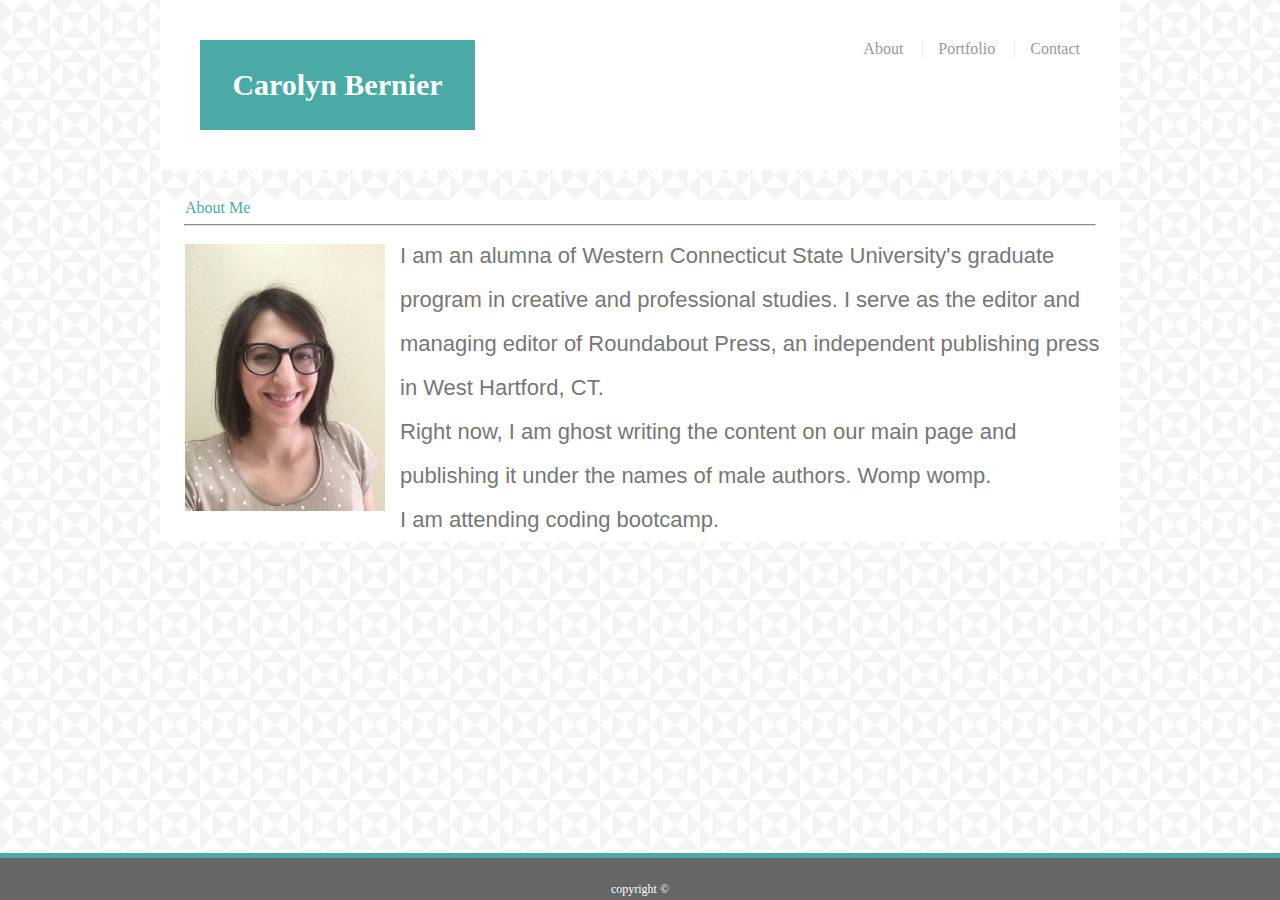
<file: index.html>
<!DOCTYPE html>
<html lang="en">

<head>
    <title>Carolyn Bernier</title>
    <meta name="viewport" content="width=device-width, initial-scale=1.0">
    <link rel="stylesheet" type="text/css" href="assets/css/myers.css">
    <link rel="stylesheet" type="text/css" href="assets/css/style.css">
</head>

<body>
    
    <header class="top">
        <h1 id="myname">
            Carolyn Bernier
        </h1>

        <nav class="topnav">
            <a href="#">About</a>
            <a href="./portfolio.html">Portfolio</a>
            <a href="./contact.html">Contact</a>
        </nav>
        
    </header>

    <div class="wrapper" id="indexwrapper">
        <h1 class="pagename">About Me</h1>
        <hr>
        <img src="assets/images/profile-pic.jpg" width="200" alt="Carolyn Bernier" id="selfie">
        <p class="bio">I am an alumna of Western Connecticut State University's graduate program in creative and professional studies.
            I serve as the editor and managing editor of Roundabout Press, an independent publishing press in West Hartford,
            CT.
        </p>

        <p class="bio">Right now, I am ghost writing the content on our main page and publishing it under the names of male authors. Womp womp.</p>

        <p class="bio">I am attending coding bootcamp.</p>

    </div>

    <div style="clear: both"></div>

    <footer class="site-footer">
        copyright ©
    </footer>

</body>

</html>
</file>
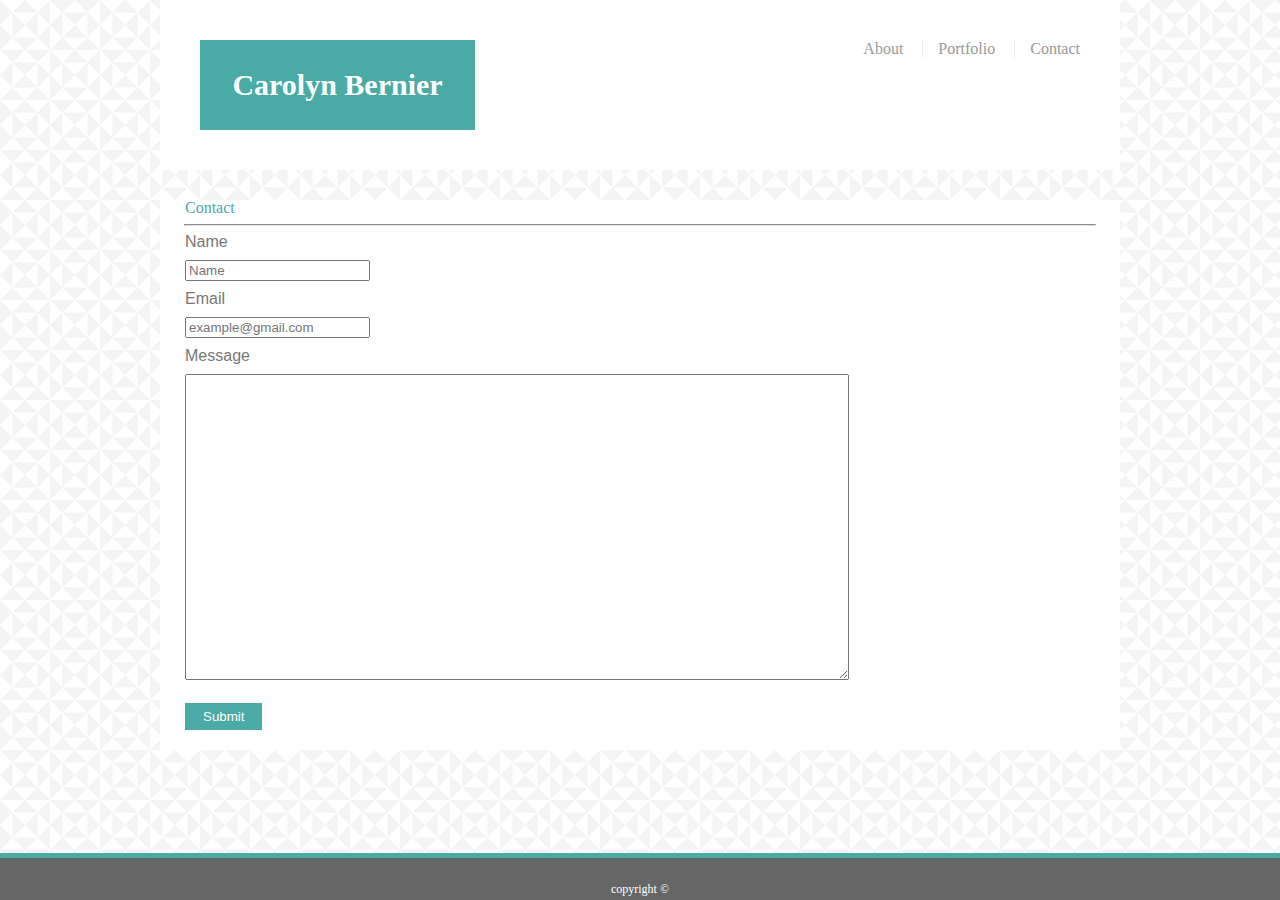
<file: contact.html>
<!DOCTYPE html>

<html lang="en">

<head>
    <title>Carolyn Bernier</title>
    <meta name="viewport" content="width=device-width, initial-scale=1.0">
    <link rel="stylesheet" type="text/css" href="assets/css/myers.css">
    <link rel="stylesheet" type="text/css" href="assets/css/style.css">
</head>

<body>
    <div class="top">
            <h1 id="myname">
                Carolyn Bernier
            </h1>

            <nav class="topnav">
                <a href="./index.html">About</a>
                <a href="./portfolio.html">Portfolio</a>
                <a href="./contact.html">Contact</a>
            </nav>
    </div>

    
    <div class="wrapper">
        <h1 class="pagename">Contact</h1>
        <hr>
        <form action="/action_page.php">

            <div class="formdivs">
                <div class="formdivs">
                    <label for="name">
                        <b>Name</b>
                    </label>
                </div>
                <input name="text" placeholder="Name" rows="1" type="text" cols="70"></p>
            </div>
            
            <div class="formdivs">
                <div class="formdivs">
                    <label for="email">
                        <b>Email</b>
                    </label>
                </div>
                    <input name="text" placeholder="example@gmail.com" rows="1" type="text" cols="70"></p> 
            </div>

            <div>
                <div class="formdivs">
                    <label for="message">
                        <b>Message</b>
                    </label>
                </div>
                    <textarea id="message" name="message" rows="20" cols="80">
                    </textarea>
            </div>
            <input type="submit" id="submit">
        </form>

    </div>

    <footer class="site-footer">
        copyright ©
    </footer>

</body>

</html>
</file>
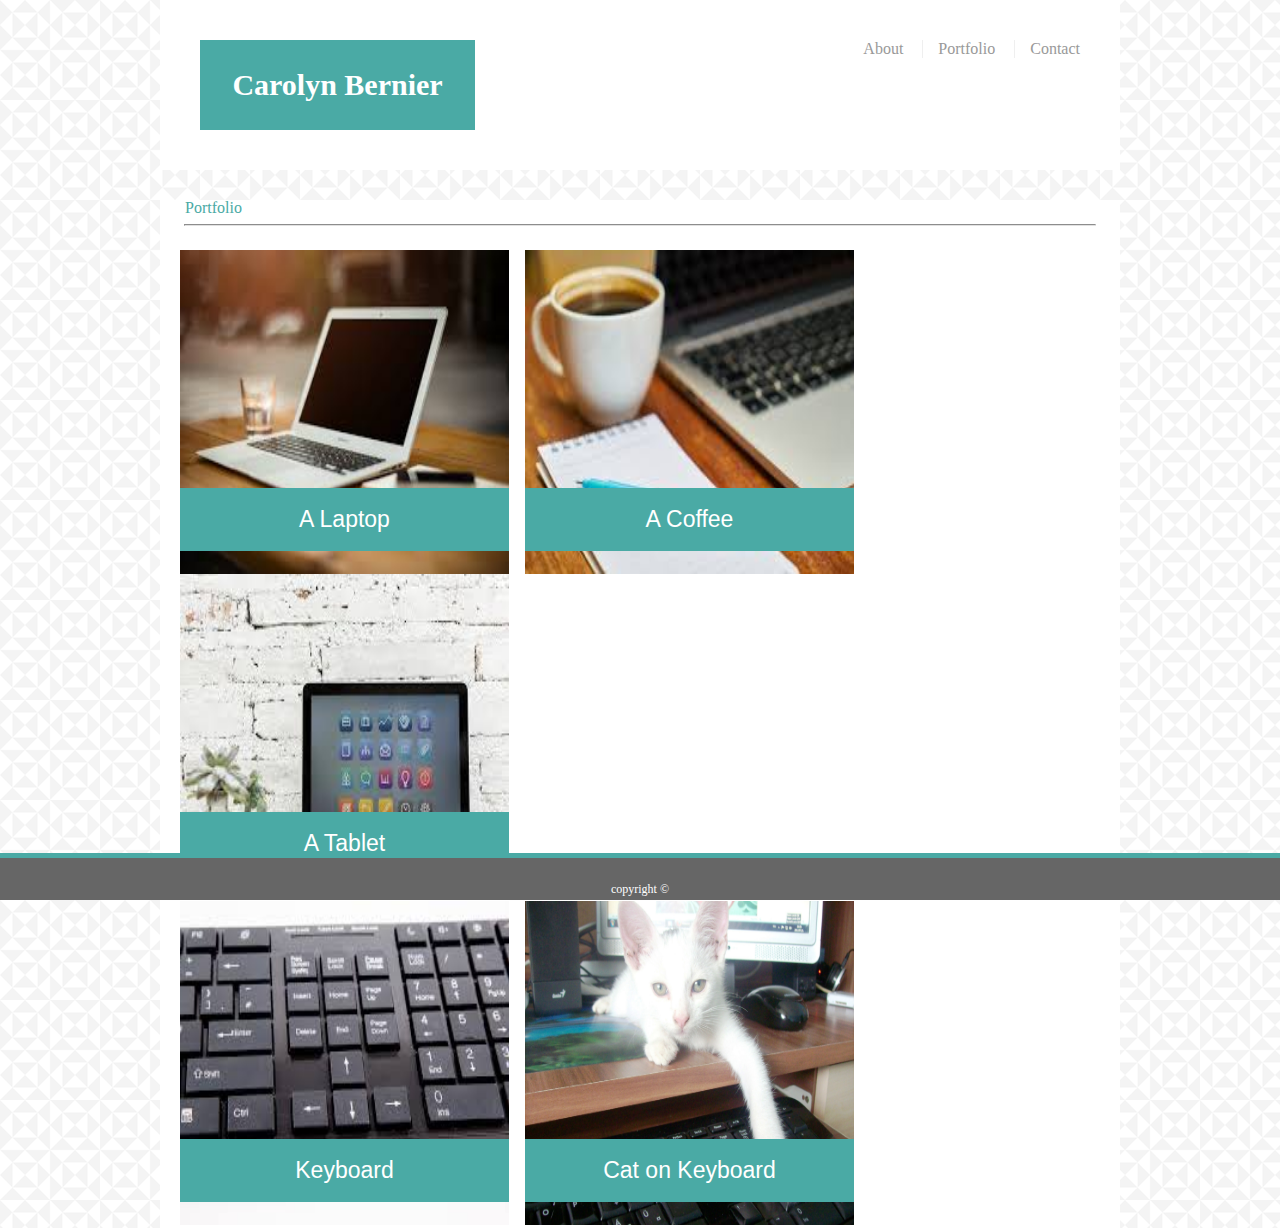
<file: portfolio.html>
<!DOCTYPE html>

<html lang="en">

<head>
    <title>Carolyn Bernier</title>
    <meta name="viewport" content="width=device-width, initial-scale=1.0">
    <link rel="stylesheet" type="text/css" href="assets/css/myers.css">
    <link rel="stylesheet" type="text/css" href="assets/css/style.css">
</head>

<body>
    <div class="top">
        <h1 id="myname">Carolyn Bernier</h1>

        <nav class="topnav">
            <a href="./index.html">About</a>
            <a href="#">Portfolio</a>
            <a href="./contact.html">Contact</a>
        </nav>
    </div>



    <div class="wrapper" id="photowrapper">
            <h1 class="pagename">Portfolio</h1>
            <hr>
            <br>
        <div class="row"> 
            <div class="column">

                <div class="container">
                    <img src="assets/images/laptop.jpg" width="329" height="324" alt="Laptop" class="PhotoAwesomeness">
                    <div class="text-block">A Laptop</div>
                </div>
                
                <div class="container">
                    <img src="assets/images/tablet.jpg" width="329" height="324" alt="tablet" class="PhotoAwesomeness">
                    <div class="text-block">A Tablet</div>
                </div>

                <div class="container">
                    <img src="assets/images/coffee-computer.jpg" width="329" height="324" alt="coffee computer" class="PhotoAwesomeness">
                    <div class="text-block">A Coffee</div>
                </div>
            </div>

            <div class="column">
                    <div class="container">
                        <img src="assets/images/keyboard.jpg" width="329" height="324" alt="keyboard" class="PhotoAwesomeness">
                    <div class="text-block">Keyboard</div>
                    

                    <div class="container">
                        <img src="assets/images/cat-on-keyboard.jpg" width="329" height="324" alt="cat on keyboard" class="PhotoAwesomeness">
                        <div class="text-block">Cat on Keyboard</div>
                    </div>
            </div>
        <div>
    <div>

    <footer class="site-footer">
        copyright ©
    </footer>

</body>

</html>
</file>
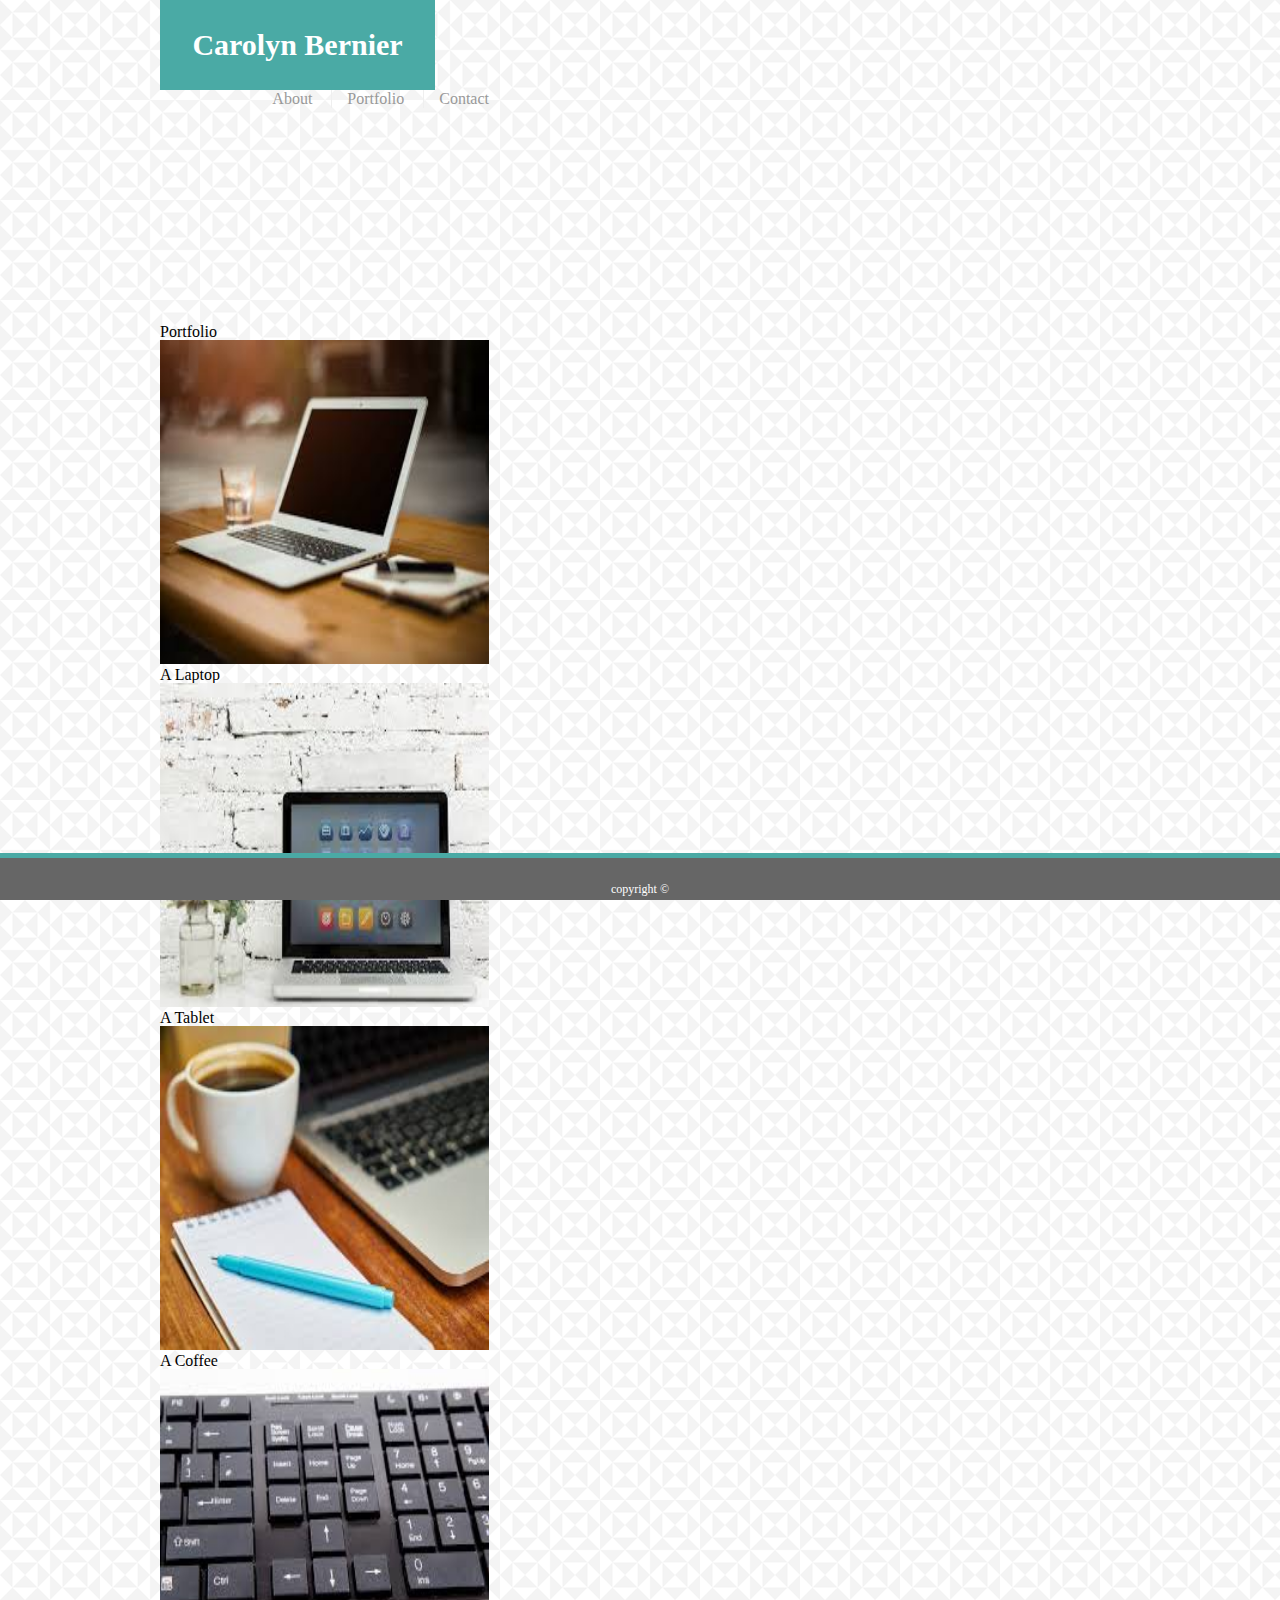
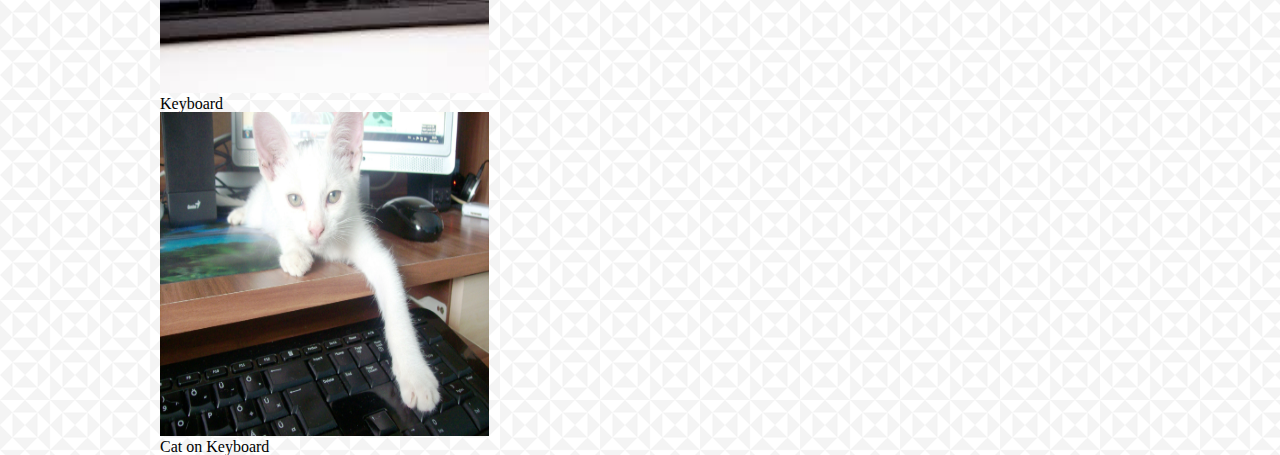
<file: Portfolio2.html>
<!DOCTYPE html>

<html lang="en">

<head>
    <title>Carolyn Bernier</title>
    <link rel="stylesheet" type="text/css" href="assets/css/myers.css">
    <link rel="stylesheet" type="text/css" href="assets/css/style.css">
</head>

<body>
    <header id="masthead">    
        <div class="container">
            <h1 id="myname">
                Carolyn Bernier
            </h1>

            <nav class="topnav">
                <a href="./index.html">About</a>
                <a href="./portfolio.html">Portfolio</a>
                <a href="./contact.html">Contact</a>
            </nav>
        </div>
    </header>

    <div id="main-container" class="container">
        <section id="main-section">

                <h1>Portfolio</h1>
        

                    <div class="work">
                        <img src="assets/images/laptop.jpg" width="329" height="324" alt="Laptop">
                        <h3>A Laptop</h3>
                    </div class="work">
                    
                    <div class="work">
                        <img src="assets/images/tablet.jpg" width="329" height="324" alt="tablet">
                        <h3>A Tablet</h3>
                    </div class="work">

                    <div class="work">
                        <img src="assets/images/coffee-computer.jpg" width="329" height="324" alt="coffee computer">
                        <h3>A Coffee</h3>
                    </div class="work">
                

                
                                <div class="work">
                                    <img src="assets/images/keyboard.jpg" width="329" height="324" alt="keyboard">
                                <h3>Keyboard</h3>
                                </div class="work">

                                <div class="work">
                                    <img src="assets/images/cat-on-keyboard.jpg" width="329" height="324" alt="cat on keyboard">
                                    <h3>Cat on Keyboard</h3>
                                </div class="work">
                
        
        </section>
    </div>
    <footer class="site-footer">
        copyright ©
    </footer>

</body>

</html>
</file>
<file: assets/css/myers.css>
html, body, div, span, applet, object, iframe,
h1, h2, h3, h4, h5, h6, p, blockquote, pre,
a, abbr, acronym, address, big, cite, code,
del, dfn, em, img, ins, kbd, q, s, samp,
small, strike, strong, sub, sup, tt, var,
b, u, i, center,
dl, dt, dd, ol, ul, li,
fieldset, form, label, legend,
table, caption, tbody, tfoot, thead, tr, th, td,
article, aside, canvas, details, embed, 
figure, figcaption, footer, header, hgroup, 
menu, nav, output, ruby, section, summary,
time, mark, audio, video {
	margin: 0;
	padding: 0;
	border: 0;
	font-size: 100%;
	font: inherit;
	vertical-align: baseline;
}
/* HTML5 display-role reset for older browsers */
article, aside, details, figcaption, figure, 
footer, header, hgroup, menu, nav, section {
	display: block;
}
body {
	line-height: 1;
}
ol, ul {
	list-style: none;
}
blockquote, q {
	quotes: none;
}
blockquote:before, blockquote:after,
q:before, q:after {
	content: '';
	content: none;
}
table {
	border-collapse: collapse;
	border-spacing: 0;
}
</file>
<file: assets/css/style.css>
* {
    /* NEW MATERIAL FROM YOUTUBE VIDEO  */
  box-sizing: border-box;
  /* END OF NEW MATERIAL */
}



p {
  font-family: 'Arial', 'Helvetica Neue', Helvetica, sans-serif;
  color: #777777;
}

body {
  
  max-width: 960px;
  width: 100%;
  margin: 0 auto;
  clear: both;
  background: URL(../images/country-quilt.png);
}

h1 {
  font-family: 'Georgia', Times, Times New Roman, serif;
}

.top {
  /* width: 100%; */
  background: white;
  /* new material */
  margin: 0 0 30px;
  z-index: 99;
  overflow: auto;
  position: fixed;
  /* END OF NEW CONTENT */
  position: relative;
  padding: 40px;
  
}

/* I STILL NEED TO FIND A WAY TO KEEP MY NAME AND THE NAV BAR CENTERED 
AND WITHIN A 960-PIXEL-SPAN ON THE NAV BAR */

/* .top {
  width: 960px;
  margin: 0 auto;
  overflow: hidden;
  display: block;
  background: white;
  padding: 40px;
  margin: 0 0 40px 0;
} */

.topnav {
  /* clear: both;
  position: absolute;
  right: 150px;
  bottom: -5px;  
  list-style-type: none; */
  /* NEW HTML */
  float: right;
  /* margin-top: 20%; */
}

nav a {
  color: #999;
  text-decoration: none;
  margin-left: 15px;
  display: inline-block;
  border-left: 1px solid #efefef;
  padding-left: 15px;
  line-height: 18px;
}

nav a:first-child {
  border-left: 0 none;
}

li {
  display: inline-block;
  width: 30px;
  padding-left: 40px;
}

hr {
  border-color:#e1e1e1;
  background-color: #e1e1e1;
  width: 95%;
}

#myname {
  background-color: #4aaaa5;
  color: #ffffff;
  font-family: Georgia, 'Times New Roman', Times, serif;
  font-weight: 700;
  font-size: 30px;
  /* padding: 10px 35px; 
  position: absolute;
  left: 0;
  bottom: -17px;
  left: 200px; */
  /* new content */
  width: 275px;
  height: 90px;
  text-align: center;
  float: left;
  line-height: 90px;
  /* end new content */
  
}

.pagename {
  color: #4aaaa5;
  padding-left: 25px;
}

a {
color: #777777;  
text-decoration: none;
}

.topnav a:hover {
  color: red;
}

.wrapper {
  width: 960px;
  margin: 0 auto;
  overflow: hidden;
  display: block;
  background: white;
}

.site-footer {
  background: #666666;
  width: 100%;
  position: fixed;
  left: 0;
  bottom: 0;
  width: 100%;
  padding-top: 25px;
  padding-bottom: 5px;
  border-top: 5px #4aaaa5;
  text-align: center;
  color: #ffffff;
  font-size: 12px;
  border-top-style: solid;
}

.row:after {
  content: "";
  clear: both;
  overflow: auto;
}

.column {
  column-count: 2;
  float: left;
  margin-left: 20px;
}

#submit {
  background:#4aaaa5;
  color: #ffffff;
  padding: 6px 18px;
  border: none;
  margin-bottom: 20px;
}

.portfolio {
  position: relative;
  margin-bottom: 10px;
}

.bio {
  line-height: 2em;
  font-size: 22px;
  font-family: 'Arial', 'Helvetica Neue', Helvetica, sans-serif;
  margin-left: 25px;
}

#selfie {
  float: left;
  Margin: 10px 15px 5px 25px;
}

.container {
  position: relative; 
  width: 329px; 
  height: 324px;
  box-align: left;
}

.text-block {
  position: absolute;
  bottom: 23px;
  background-color: #4aaaa5; 
  color: #ffffff;
  font-family: 'Arial', 'Helvetica Neue', Helvetica, sans-serif;
  width: 100%;
  padding: 20px;
  margin: 0 auto;
  text-align: center;
  font-size: 23px;
}

/* I STILL NEED TO FIND A WAY TO KEEP THE TEXT-BLOCKS WITHIN THE BORDERS 
OF THE IMAGES IN MY PORTFOLIO.  */

/* .clearfix::after{
  content:"";
  display:block;
  clear:both;
  margin:0;
} */

label {
  font-family: 'Arial', 'Helvetica Neue', Helvetica, sans-serif;
  color: #777777;
}


b {
  font-family: 'Arial', 'Helvetica Neue', Helvetica, sans-serif;
}


/* I STILL NEED TO FIND A WAY TO MAKE THE 'NAME' AND 'EMAIL' FORM SPAN 
THE WHOLE DIV. */

form {
  margin-left: 25px;
}

.formdivs {
  margin-bottom: 10px;
}

textarea {
  margin-bottom: 20px;
}

.container .after {
  position: absolute;
  top: 0;
  left: 0;
  width: 100%;
  height: 100%;
  display: none;}



@media (max-width: 980px) {
  body {
  
      max-width: 960px;
      width: 100%;
      margin: 0 auto;
      clear: both;
      background: URL(../images/country-quilt.png);
      box-align: left;
      position: relative;
  }

  .wrapper {
      width: 60%;
      position: absolute;
      margin-left: 10%;
  }

  #message {
    width: 95%;
    column-width: 90%;
}



}

@media (max-width: 768px) {
    .body {
        position: relative;
    }
    
    .wrapper {
    clear: both;
      width: 90%;
      margin-left: 5%;
      margin-right: 5%;
      position: absolute;
  
  }
  .top {
      padding: 20px;
  }

  #message {
      width: 95%;
      column-width: 90%;
  }
  
  h1 {
      font-size: 30px;
  }

}


@media (max-width: 640px) {
  
  .topnav {
      box-align: center;
      width: 100%;
      margin-top: 10px;
      font-size: 30px;
      clear: both;
      text-align: center;
  }

  .top {
      padding: 0px;
      position: static;
  }

  
  #selfie {
      box-align: center;
      margin: 5%;
      width: 80%;
      clear: both;
     
  }
  #myname {
      width: 100%;
      box-align: center;
      font-size: 50px;
  }
  .bio {
      font-size: 15px;
      margin-right: 5%;
      width: 100%;
      clear: left;
      margin-bottom: 10px;
  }
  .wrapper {
      width: 90%;
      box-align: center;
  }

  .pagename {
      width: 100%;
  }

  .footer {
      position: relative;
  }

  h1 {
      font-size: 50px;
  }

  label {
      font-size: 20px;
  }
  
  #message {
      width: 95%;
      column-width: 90%;
  }

  .container {
      width: 100%;
      clear: both;
  }

  .img {
      width: 100%;
      clear: both;
  }

  .photoawesomeness {
      width:100%;
      clear: both;
      box-align: center;
  }

  .column {
      column-count: 1;
  }

  #photowrapper {
      width: 75%;
  }


  
}
</file>
